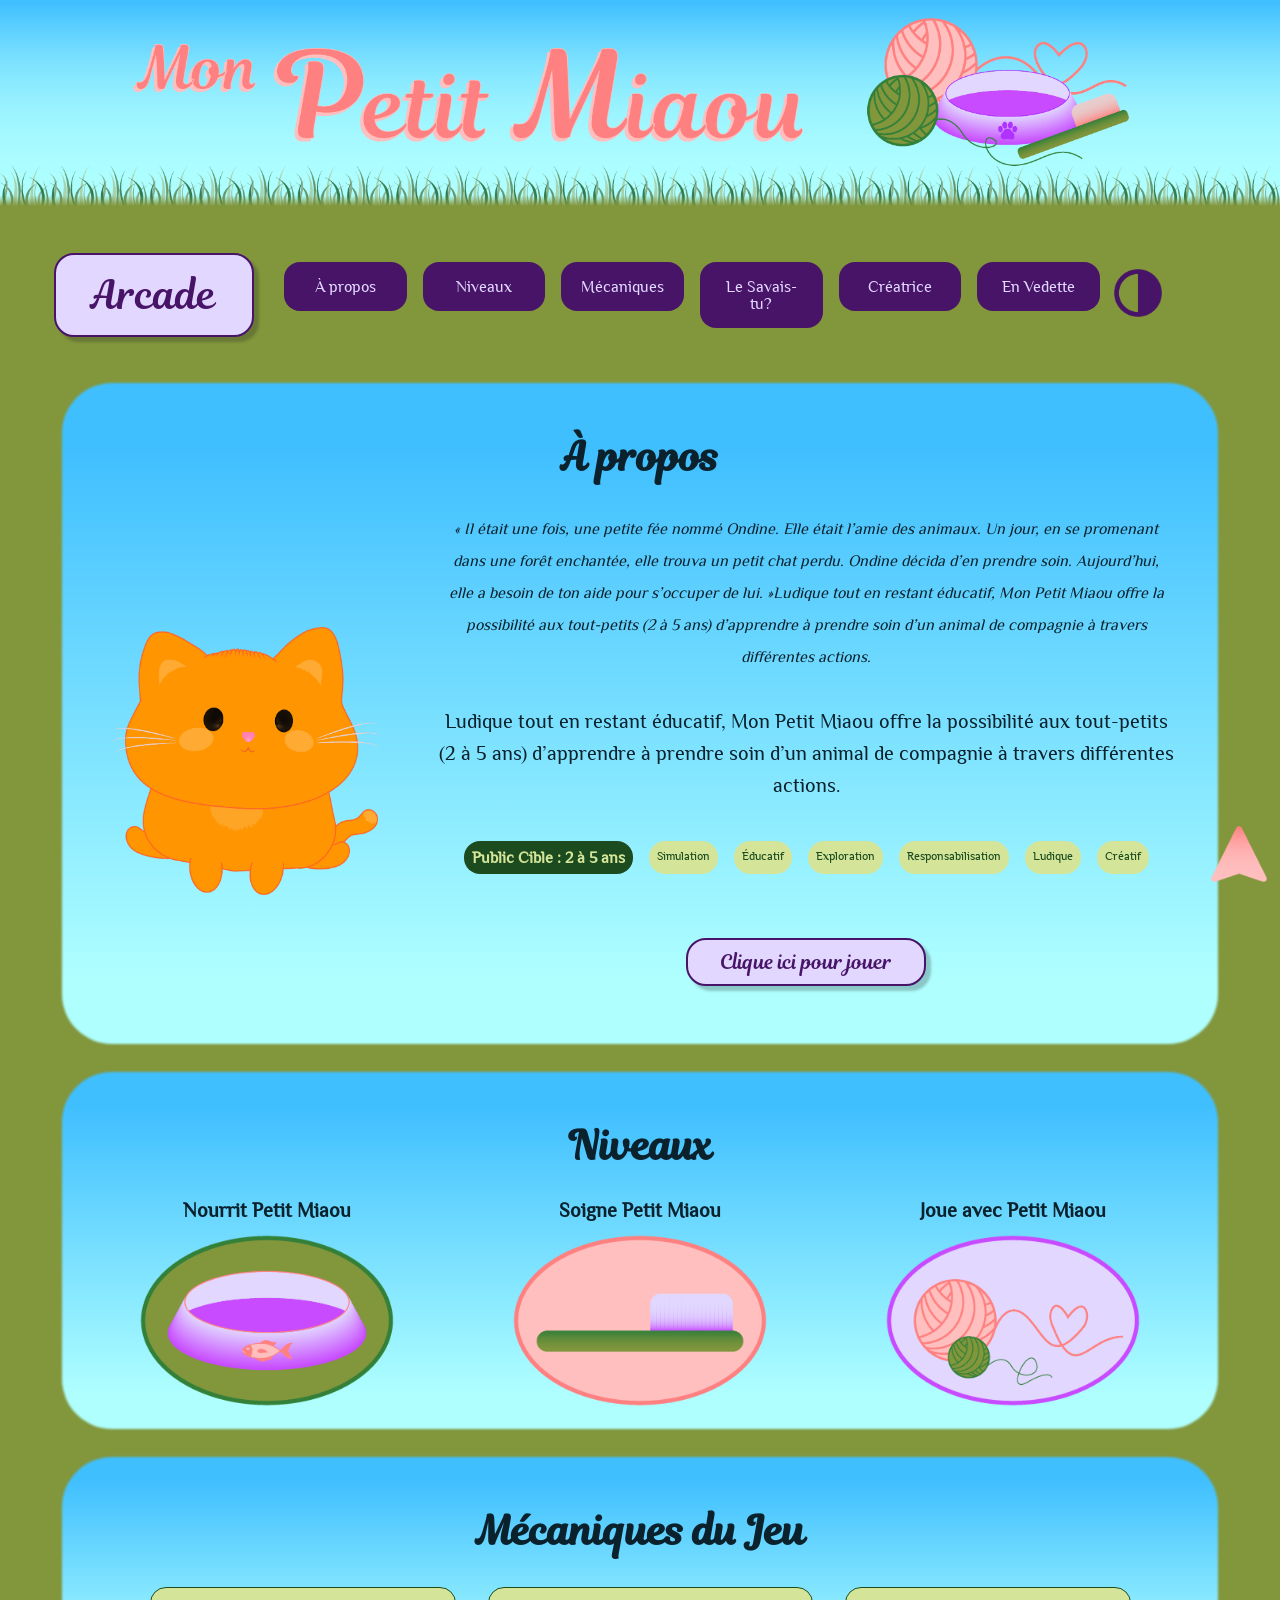
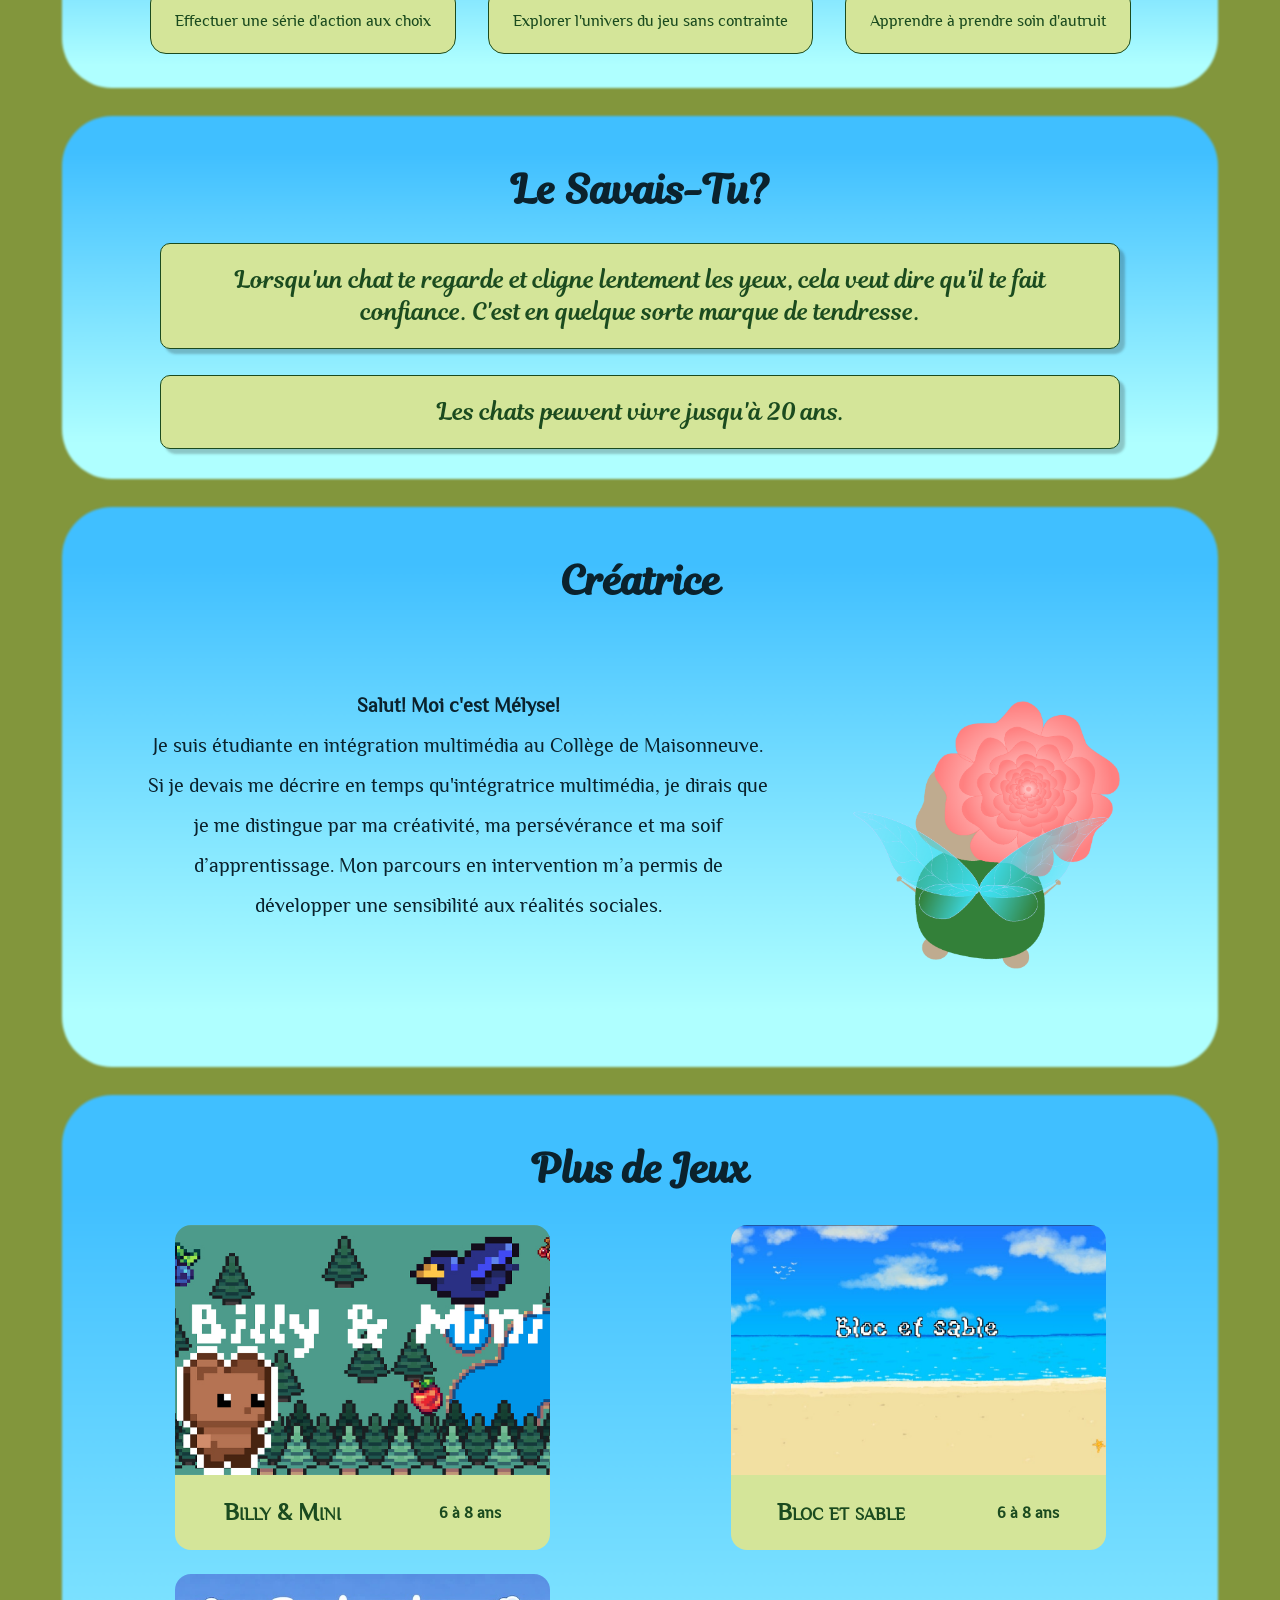
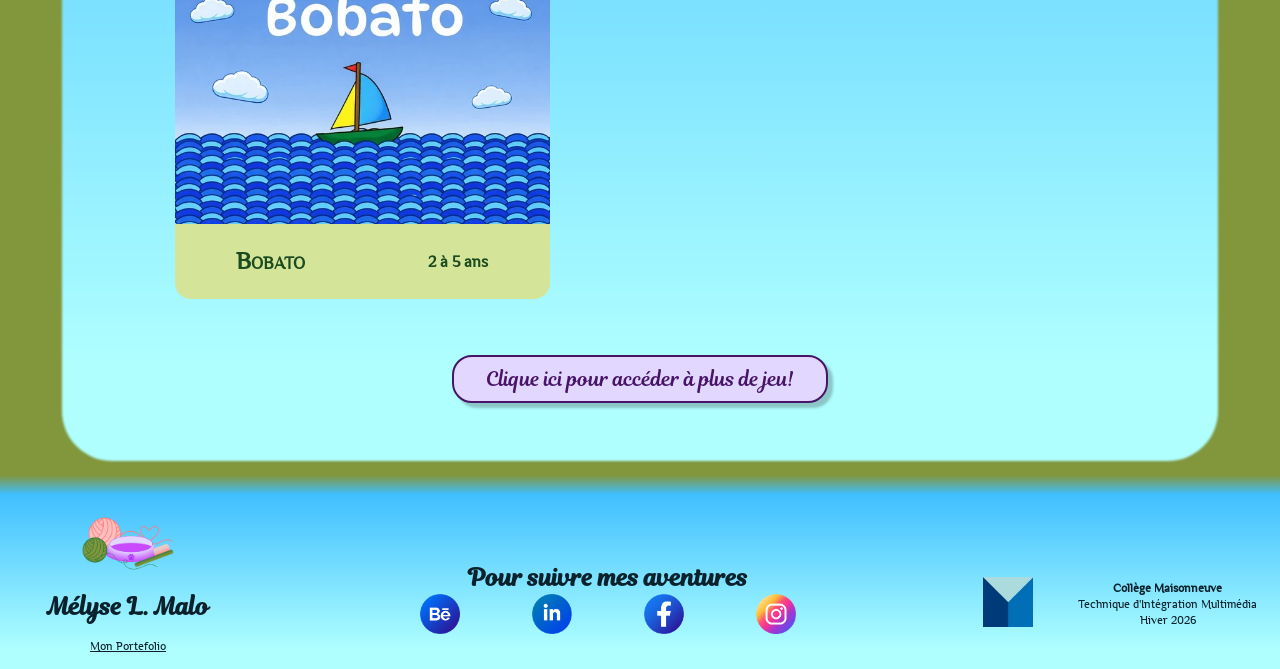
<file: index.html>
<!DOCTYPE html>
<html lang="fr-CA">
    <head>
        <meta charset="utf-8">
        <link rel="stylesheet" href="ressources/css/style.css">
        <link rel="stylesheet" href="ressources/css/mobile.css">
        <link rel="stylesheet" href="ressources/css/tablette.css">
        <link rel="stylesheet" href="ressources/css/bureau.css">
        <link rel="stylesheet" href="ressources/css/grand.css">
        <link rel="icon" type="image/x-icon" href="ressources/images/favicon.png">
        <script src="ressources/js/AnimationAccueil.js" defer></script>
        <script src="ressources/js/MenuBurger.js" defer></script>
        <script src="ressources/js/ListeJeux.js" defer></script>
        <script src="ressources/js/Arcade.js" defer></script>
        <link rel="preload" as="image" href="ressources/images/accueilGrand.png">
        <link rel="preload" as="image" href="ressources/images/accueilPetit.png">

        <title>Mon Petit Miaou</title>
    </head>
    <body>
        <div class="accueil">
            <picture>
                <source 
                    media="(min-width: 1200px)" 
                    srcset="ressources/images/accueilGrand.png">
                <img 
                    src="ressources/images/accueilPetit.png"
                    alt="accueil"
                >
            </picture>
            <h1 class="titre-dactylo">Mon Petit Miaou</h1>
        </div>
        <input type="checkbox" id="theme-toggle" class="theme-toggle">
        <div class="site cache">
            <a id="fleche" href="#top"><span></span></a>
            <header>
                <!--Taille 768px 1200px 1920px-->
                <picture>
                    <source 
                        media="(min-width: 1920px)" 
                        srcset="ressources/images/banniere1_grand.png">
                    <source 
                        media="(min-width: 1200px)" 
                        srcset="ressources/images/banniere2_bureau.png">
                    <source 
                        media="(min-width: 768px)" 
                        srcset="ressources/images/banniere3_tablette.png">
                    <img 
                        src="ressources/images/banniere4_mobile.png"
                        style="width: 100vw; height: auto;"
                        alt="banniere"
                        id="top"
                    >
                </picture>
                <div id="navigation">
                    <input id="nav-toggle" class="nav-toggle" type="checkbox">
                    <label for="nav-toggle" class="burger material-icons">
                        <span class="material-icons"></span>
                        <span class="material-icons"></span>
                        <span class="material-icons"></span>
                    </label>
                    <nav class="nav-principale partie">
                        <div>
                            <a href="#aPropos"aria-current="page">À propos</a>
                            <a href="#niveaux">Niveaux</a>
                            <a href="#mecaniques">Mécaniques</a>
                            <a href="#chat">Le Savais-tu?</a>
                            <a href="#creatrice">Créatrice</a>
                            <a href="#vedette">En Vedette</a>
                        </div>
                            <a href="arcade.html" class="bouton">Arcade</a>
                        <label for="theme-toggle" class="bouton-theme">
                            <span id="boutonTheme"></span>
                        </label>
                    </nav>
                </div>
            </header>
            <main class="contenu-principal partie">
                <section id="aPropos">
                    <h2>À propos</h2>
                    <div>
                        <img src="ressources/images/chat.png" alt="accueil">
                        <div>
                            <div>
                                <p>« Il était une fois, une petite fée nommé Ondine. Elle était l’amie des animaux. Un jour, en se promenant dans une forêt enchantée, elle trouva un petit chat perdu. Ondine décida d’en prendre soin. Aujourd’hui, elle a besoin de ton aide pour s’occuper de lui. »Ludique tout en restant éducatif, Mon Petit Miaou offre la possibilité aux tout-petits (2 à 5 ans) d’apprendre à prendre soin d’un animal de compagnie à travers différentes actions.</p>
                                <p>Ludique tout en restant éducatif, Mon Petit Miaou offre la possibilité aux tout-petits (2 à 5 ans) d’apprendre à prendre soin d’un animal de compagnie à travers différentes actions.</p>
                                <a href="https://h26-2j2.github.io/MelyseMalo_TravailPratique/" class="bouton" target="_blank">Clique ici pour jouer</a>
                            </div>
                            <ul>
                                <li>Public Cible : 2 à 5 ans</li>
                                <li>Simulation</li>
                                <li>Éducatif</li>
                                <li>Exploration</li>
                                <li>Responsabilisation</li>
                                <li>Ludique</li>
                                <li>Créatif</li>
                            </ul>
                            <a href="https://h26-2j2.github.io/MelyseMalo_TravailPratique/" class="bouton" target="_blank">Clique ici pour jouer</a>
                        </div>
                    </div>
                </section>
                <section id="niveaux">
                    <h2>Niveaux</h2>
                    <div id="flexNiveau">
                        <div>
                            <h3>Nourrit Petit Miaou</h3>
                            <img src="ressources/images/niveau1.png" id="imgNiv1" alt="Image_Niv1">
                        </div>
                        <div>
                            <h3>Soigne Petit Miaou</h3>
                            <img src="ressources/images/niveau2.png" id="imgNiv2" alt="Image_Niv2">
                        </div>
                        <div>
                            <h3>Joue avec Petit Miaou</h3>
                            <img src="ressources/images/niveau3.png" id="imgNiv3" alt="Image_Niv3">
                        </div>
                    </div>
                </section>
                <section id="mecaniques">
                    <h2>Mécaniques du Jeu</h2>
                    <ul>
                        <li>Effectuer une série d'action aux choix</li>
                        <li>Explorer l'univers du jeu sans contrainte</li>
                        <li>Apprendre à prendre soin d'autruit</li>
                    </ul>
                </section>
                <section id="chat">
                    <h2>Le Savais-Tu?</h2>
                    <div>
                        <p>Lorsqu'un chat te regarde et cligne lentement les yeux, cela veut dire qu'il te fait confiance. C'est en quelque sorte marque de tendresse.</p>
                        <p>Les chats peuvent vivre jusqu'à 20 ans.</p>
                    </div>
                </section>
                <section id="creatrice">
                    <h2>Créatrice</h2>
                    <div>
                        <img src="ressources/images/fee.png" alt="accueil">
                        <p>Salut! Moi c'est Mélyse! <br>
                            Je suis étudiante en intégration multimédia au Collège de Maisonneuve. 
                            Si je devais me décrire en temps qu'intégratrice multimédia, je dirais que je me distingue 
                            par ma créativité, ma persévérance et ma soif d’apprentissage. 
                            Mon parcours en intervention m’a permis de développer une sensibilité aux réalités sociales.</p>
                    </div>
                </section>
                <section id="vedette" class="arcade">
                    <h2>Plus de Jeux</h2>
                    <div class="grille courte"></div>
                        <template id="gabaritJeu">
                            <article class="tuile">
                                <figure>
                                    <img src="" class="imageJeu" alt="">
                                    <figcaption>
                                        <h3 class="titreJeu"></h3>
                                        <p class="publicJeu"></p>
                                    </figcaption>
                                </figure>
                                <div class="details">
                                    <ul class="listeTagJeu">
                                        <li class="tagJeu"></li>
                                    </ul>
                                    <p class="descriptionJeu"></p>
                                    <p class="developpeurJeu">Développer par: </p>
                                    <a href="" target="_blank" class="urlJeu">Clique ici pour jouer !</a>
                                </div>
                            </article>
                        </template>
                    <a class="bouton" href="arcade.html">Clique ici pour accéder à plus de jeu!</a>
                </section>

            </main>
            <footer class="partie">
                <div class="contact">
                    <a href="https://h26-2j2.github.io/MelyseMalo_TravailPratique/" target="_blank">
                        <img src="ressources/images/image.png" alt="Logo">
                    </a>
                    <h2>Mélyse L. Malo</h2>
                    <div>
                        <a href="https://cazalie.github.io/Porfolio-MelyseMalo/" target="_blank">Mon Portefolio</a>
                    </div>
                </div>
                <div class="media">
                    <h2>Pour suivre mes aventures</h2>
                    <div class="reseaux">
                        <a href="https://www.behance.net/MelyseLarissaMalo" target="_blank">
                            <img src="ressources/images/Behance.png" alt="Behance">
                        </a>
                        <a href="https://www.linkedin.com/in/m%C3%A9lyse-larissa-malo-3536a9155/" target="_blank">
                            <img src="ressources/images/Linkedln.png" alt="Linkedln">
                        </a>
                        <a href="https://www.facebook.com/melymaloproduction" target="_blank">
                            <img src="ressources/images/Facebook.png" alt="Facebook">
                        </a>
                        <a href="https://www.instagram.com/melymaloproduction/?hl=fr-ca" target="_blank">
                            <img src="ressources/images/Instagram.png" alt="Instagram">
                        </a>
                    </div>
                </div>
                <div class="ref">
                    <a href="https://www.cmaisonneuve.qc.ca/" target="_blank">
                        <img src="ressources/images/cegep.jpg" alt="Logo">
                    </a>
                    <div>
                        <p><b>Collège Maisonneuve</b></p>
                        <p>Technique d'Intégration Multimédia</p>
                        <p>Hiver 2026</p>
                    </div>
                </div>
            </footer>
        </div>
    </body>
</html>
</file>
<file: ressources/css/style.css>
/**************************************** GLOBAL ****************************************/
html{
    scroll-behavior: smooth;
    overflow-x: hidden;
}

*{
    box-sizing: border-box;
    margin: 0 auto;
    padding: 0;
}

/**************************************** Font ****************************************/
@font-face {
  font-family: "Magnolia";
  src:
    url(../font/MagnoliaScript.otf);
}

@font-face {
  font-family: "Philosopher";
  src:
    url(../font/Philosopher-Regular.ttf);
}

/**************************************** VARIABLES ****************************************/
:root{
    --EcritureVert: #1b4b1f;
    --EcritureBleu:#0b222d;
    --EcritureBouton: #481468;
    --ArrierePlan: #82963c;
    --ArriereTransparent:rgb(212, 229, 153, 0.75);
    --Tag: #d4e599;
    --DegradeCiel: linear-gradient(to bottom, #40bfff 10%, #afffff 90%);
    --Bouton: #e1d7ff;
    --BoutonHover:linear-gradient(to bottom left, #af32ff 10%, #e1d7ff 90%);
    --BoutonActif: #af32ff;
    --BordureTag: 1px solid #1b4b1f;
    --BordureBouton: 2px solid #481468;
    --BordureHover: 1px solid #e1d7ff;
    --Ombre:rgba(30, 30, 30, 0.25) 5px 5px 2.5px;
}

.theme-toggle:checked ~ .site{
    --EcritureVert: #82963c;
    --EcritureBleu:#0b222d;
    --EcritureBouton: #ff8080;
    --ArrierePlan: #1b4b1f;
    --ArriereTransparent:rgb(51, 128, 57, 0.75);
    --Tag: #163d1a;
    --DegradeCiel: linear-gradient(to bottom, #afffff 10%, #40bfff 90%);
    --Bouton: #ffdfdf;
    --BoutonHover:linear-gradient(to bottom left, #ffbfbf 10%, #ffdfdf 90%);
    --BoutonActif: #ffbfbf;
    --BordureTag: 1px solid #82963c;
    --BordureBouton: 2px solid #ffbfbf;
    --BordureHover: 1px solid #ffdfdf;
    --Ombre:rgba(30, 30, 30, 0.25) 5px 5px 2.5px;
}

/**************************************** Animations ****************************************/
/* https://developer.mozilla.org/en-US/docs/Web/CSS/Reference/At-rules/@view-transition */
::view-transition-old(arcade) {
    animation: sortie 0.5s ease-out forwards;
}

::view-transition-new(arcade) {
    animation: apparition 1s ease-out forwards;
}

@keyframes apparition {
	from {
		opacity: 0;
		translate: -50px 0;
	}

	to {
		opacity: 1;
		translate: 0 0;
	}
}

@keyframes sortie {
    from {
        opacity: 1;
		translate: 0 0;
    }
    to {
        opacity: 0;
		translate: -50px 0;
    }
}

@keyframes dactylo {
	from {
		width: 0;
	}

	to {
		width: 16ch;
	}
}

@keyframes curseur-clignotant {
	0% {
		border-right-color: var(--VioletPale);
	}

	100% {
		border-right-color: var(--Violet);
	}
}

@keyframes rebondi {
    0%, 100% {
        transform: translateY(0);
    }
    50% {
        transform: translateY(-10px);
    }
}
</file>
<file: ressources/css/mobile.css>
/******************** Global ********************/
body{
    margin: 0;
    color: var(--EcritureBleu);
    font-family: Philosopher;
    text-align: center;
    font-size: 12px;
    h1{
        font-size: 3rem;
        font-family: Magnolia;
    }
    h2{
        font-size: 2.5rem;
        font-family: Magnolia;
        line-height: 5rem;
        margin-top: 1rem;
        text-decoration: dotted;
    }
    h3{
        font-size: 1.25rem;
        line-height: 3rem;
    }
    p{
        font-size: 1rem;
        line-height: 2rem;
    }
}

.defilementInnactif{
    overflow-y: hidden;
    height: 100vh;
}

.accueil {
    overflow-y: hidden;
    width: 100%;
    height: 100vh;
    display: flex;
    flex-direction: column;
    justify-content: center;
    align-items: center;
    background: var(--DegradeCiel);
    h1{
        color: var(--BoutonActif);
    }
    img{
        width: 50vw;
    }
    .titre-dactylo{
        overflow: hidden;
        white-space: nowrap;
        border-right: 2px solid;
        animation:
			dactylo 2s steps(16, end) forwards,
			curseur-clignotant 1.5s steps(2, end) 3;
    }
}

.site {
    background: var(--ArrierePlan);
    color: var(--EcritureBleu);
    #fleche {
        position: fixed;
        bottom: 2vh;
        right: 1vw;
        z-index: 10;
        span {
            display: block;
            width: 5vw;
            height: 5vw;
            min-width: 2rem;
            min-height: 2rem;
            max-width: 3.5rem;
            max-height: 3.5rem;
            background-image: url(../images/flecheClaire.png);
            background-size: cover;
        }
        &:hover span{
            animation: rebondi 1.5s infinite;
        }
    }
}

.site.est-active .partie {
	animation: apparition 1s ease-out forwards;
}

.cache {
    pointer-events: none;
    display: none;
}
/******************** Header ********************/
header{
    display: flex;
    flex-direction: row;
    width: 100%;
}

picture{
    width: 90vw;
    img{
        max-width: 85vw;
    }
}

#navigation{
    display: flex;
    flex-direction: row;
    gap: 1rem;
    align-items: center;
    justify-content: space-between;
    padding: 1rem 1.5rem;
    cursor: pointer;
}

#boutonTheme{
    background-image: url(../images/boutonClaire.png);
    margin-top: 5vh;
    height: 2.5rem;
    width: 2.5rem;
    cursor: pointer;
    display: inline-block;
    background-size: cover;
    transition: transform 0.6s ease-out;
    &:hover{
        transform: scale(1.25);
    }
    &:active{
        transform: rotate(180deg);
    }
}

.theme-toggle:checked ~ .site #boutonTheme{
    background-image: url(../images/boutonSombre.png);
    transition: transform 0.6s ease-out;
    transform: rotate(-360deg);
    &:hover{
        transform: scale(1.25);
    }
    &:active{
        transform: rotate(180deg);
    }
}

.theme-toggle:checked ~ .site #fleche span{
    background-image: url(../images/flecheSombre.png);
}

.theme-toggle:checked ~ .site .arcade #recherche #btnRecherche{
    background-image: url(../images/loupeSombre.png);
}

.theme-toggle {
    position: absolute;
    opacity: 0;
    pointer-events: none;
}

.nav-toggle {
    position: absolute;
    opacity: 0;
    pointer-events: none;
}

.burger {
    width: 10vw;
    display: inline-flex;
    flex-direction: column;
    justify-content: center;
    gap: 0.3rem;
    width: 2rem;
    height: 2rem;
    cursor: pointer;
    transition: rotate 200ms;
    z-index: 3;
}

.burger span {
    width: 1.5rem;
    height: 2px;
    background: currentColor;
    transform-origin: center;
    transition: opacity 200ms, transform 200ms;
    color: var(--EcritureBouton);
}

 .bouton{
    display: inline-block;
    min-width: 200px;
    padding: 0.5rem 2rem;
    margin: 2.5rem auto; 
    font-family: Magnolia;
    font-size: 1.25rem;
    background: var(--Bouton);
    border: var(--BordureBouton);
    border-radius: 20px;
    box-shadow: var(--Ombre);
    text-decoration: none;
    color: var(--EcritureBouton);
    transition: transform 0.5s ease-out;
    &:hover{
        font-weight: bold;
        background: var(--BoutonHover);
        box-shadow: none;
        border: var(--BordureBouton);
        transition: transform 0.5s ease-out;
        transform: scale(1.1);
    }
    &:active{
        transform: scale(1.05);
        background: var(--BoutonActif);
    }
}

.nav-principale {
    position: fixed;
    top: 0;
    left: 0;
    width: 100%;
    height: 100vh;
    flex-grow: 1;
    background: var(--Bouton);
    display: flex;
    flex-direction: row;
    justify-content: space-around;
    align-items: center;
    gap: 0.4rem;
    padding: 1rem;
    z-index: 2;
    pointer-events: none;
    transform: translateY(-100%);
    opacity: 0;
    pointer-events: none;
    transition: opacity 200ms, transform 200ms;
    .bouton{
        width: 25vw;
        margin: 1rem;
        padding: 0.75rem;
        font-size: 2.5rem;
    }
    label{
        position: fixed;
        top: 10vh;
        right: 5vw;
        width: 10vw;
    }
    div{
        display: flex;
        flex-direction: column;
        justify-content: baseline;
        align-items: start;
        width: 60vw;
        a {
            display: none;
            text-decoration: none;
            border-radius: 1rem;
            width: 45vw;
            max-width: 500px;
            margin: 0.5rem 1rem;
            padding: 1rem;
            font-size: 2rem;
            background: var(--EcritureBouton);
            color: var(--Bouton);
            transition: transform 0.6s ease-out;
            &:focus-visible {
                outline: none;
            }
            &:hover{
                font-weight: bold;
                box-shadow: var(--Ombre);
                border: var(--BordureHover);
                transform: scale(1.1) ;
            }
            &:active{
                border: none;
                outline: var(--BordureHover);
                outline-offset: -0.5rem;
                border-radius: 1rem;
            }
        }
    }
}

.nav-toggle:checked ~ .nav-principale {
    pointer-events: auto;
    transform: translateY(0);
    opacity: 1;
    a{
        display: block;
    }
}

.nav-toggle:checked + .burger {
    rotate: 1turn;
}
.nav-toggle:checked + label > span:nth-child(1) {
    transform: translateY(7px) rotate(45deg) scale(1.5);
}

.nav-toggle:checked + label > span:nth-child(2) {
    opacity: 0;
}

.nav-toggle:checked + label > span:nth-child(3) {
    transform: translateY(-7px) rotate(-45deg) scale(1.5);
}

/******************** Main ********************/
main{
    width: 100%;
    display: flex;
    flex-direction: column;
    justify-content: center;
    align-items: center;
}

section{
    position: relative;
    z-index: 1;
    margin: 1rem auto;
    padding: 1rem;
    width: 90vw;
    
    /*Bordures floues : 
    ** https://css-tricks.com/blurred-borders-in-css/
    */
    &::after{
        content: "";
        position: absolute;
        inset: -2px;
        background: var(--DegradeCiel);
        filter: blur(1px);
        z-index: -1;
        border-radius: 50px;
    }
}

#aPropos div{
    display: flex;
    flex-direction: column;
    align-items: center;
    img{
        width: 40vw;
        max-width: 300px;
        margin: 0 10vw;
    }
    div{
        div{
            p:nth-child(1){
                font-style: italic;
                font-size: 0.85rem;
                margin: 2rem 5rem;
            }
            p:nth-child(2){
                font-style: normal;
                margin: 1rem;
            }
            a{
                display: none;
            }
        }
        ul{
            display: flex;
            flex-direction: row;
            flex-wrap: wrap;
            justify-content: center;
            li:first-child{
                background-color: var(--EcritureVert);
                color: var(--Tag);
                font-weight: bold;
                font-size: 1rem;
            }
            li{
                background: var(--Tag);
                color: var(--EcritureVert);
                border-radius: 1rem;
                margin: 0.5rem;
                padding: 0.5rem;
                list-style-type: none;
                font-size: 0.85rem;
            }
        }
        a{
            display: block;
        }
    }
}

#niveaux #flexNiveau{
    display: flex;
    flex-direction: column;
    div img{
        width: 50vw;
        transition: transform 0.5s ease-out;
        &:hover{
            transform: scale(1.1);
            border-radius: 50%;
            font-weight: bold;
            box-shadow: none;
            box-shadow: var(--Ombre);
        }
    }
}

#mecaniques ul{
    display: flex;
    flex-direction: column;
    justify-content: center;
    li{
        background: var(--Tag);
        color: var(--EcritureVert);
        border:var(--BordureTag);
        border-radius: 1rem;
        margin: 1rem;
        padding: 1.5rem;
        list-style-type: none;
        font-size: 1rem;
    }
}

#chat div{
    display: flex;
    flex-direction: column;
    justify-content: center;
    align-items: center;
    p{
        width: 75vw;
        transition: transform 0.5s ease-out;
        color: var(--EcritureVert);
        min-width: 200px;
        margin: 1vw;
        padding: 20px; 
        border: var(--BordureTag);
        font-family: Magnolia;
        font-size: 1.5rem;
        background: var(--Tag);
        border-radius: 10px;
        box-shadow: var(--Ombre);
        &:hover{
            font-weight: bold;
            box-shadow: none;
            transform: scale(1.05);
        }
    }
}

#creatrice div{
    padding: 5vw;
    img{
        width: 40vw;
        max-width: 300px;
    }
    p:first-line{
        font-weight: bold;
    }
}

.arcade{
    #recherche{
        display: inline-block;
        margin: 2rem 0.5rem 0.5rem 0.5rem;
        font-size: 1rem;
        label{
            color: var(--EcritureVert);
            margin: 1rem;
        }
        #motCle,
        #age{
            height: 2rem;
            margin: 0 1rem;
            padding-left: 0.5rem;
            background-color: var(--ArriereTransparent);
            border: var(--BordureHover);
            border-radius: 0.5rem;
            color: var(--EcritureVert);
            font-family: Philosopher;
            &::placeholder{
                padding-left: 0.5rem;
                font-family: Magnolia;
                color: var(--ArrierePlan);
            }
        }
        #motCle{
            min-width: 250px;
            max-width: 500px;
            width: 50vw;
        }
        #age{
            min-width: 150px;
            max-width: 250px;
            width: 10vw;
            option{
                background-color: var(--Tag);
            }
        }
        #btnRecherche{
            background-image: url(../images/loupeClaire.png);
            height: 2rem;
            width: 2rem;
            border: none;
            cursor: pointer;
            display: inline-block;
            background-size: cover;
            &:active{
                transform: scale(1.25);
            }
        }
    }
    .grille {
        display: flex;
        flex-direction: column;
        gap: 1.5rem;
        padding: 1rem;
        view-transition-name: arcade;
        &.erreur{
            display: flex;
            flex-direction: row;
            justify-content: center;
            align-items: center;
            gap: 1rem;
            text-align: center;
            &::before {
                content: "";
                display: block;
                width: 100px;
                height: 175px;
                background-image: url(../images/jeuIntrouvable.png);
                background-size: contain;
                background-repeat: no-repeat;
                background-position: center;
            }
            &::after {
                content: "Aucun jeu ne correspond à votre recherche";
                display: block;
                font-family: Magnolia;
                font-size: 1.5rem;
                margin: 1rem;
                color: var(--EcritureVert);
            }
        }
        .tuile {
            border-radius: 1rem;
            height: 250px;
            transition: translate 0.3s;
            position: relative;
            overflow: hidden;
            transition: transform 0.5s ease-out;
            figure {
                display: flex;
                flex-direction: column;
                margin: 0;
                padding: 0;
                height: 100%;
                img {
                    width: 300px;
                    height: 200px;
                    object-fit: cover;
                }
                figcaption {
                    position: absolute;
                    bottom: 0;
                    width: 100%;
                    height: 50px;
                    background: var(--Tag);
                    color: var(--EcritureVert);
                    display: flex;
                    align-items: center;
                    h3{
                        font-variant: small-caps;
                        font-size: 1.25rem;
                    }
                    p{
                        font-weight: bold;
                        font-size: 0.85rem;
                    }
                }
            }
            .details {
                display: flex;
                flex-direction: column;
                align-items: center;
                opacity: 0;
                position: absolute;
                top: 30px;
                margin: 0;
                width: 100%;
                padding: 1rem;
                color: var(--EcritureBleu);
                transition: transform 0.5s ease-out;
                font-size: 1rem;
                ul{
                    display: flex;
                    flex-direction: row;
                    flex-wrap: wrap;
                    justify-content: center;
                    li{
                        font-size: 0.85rem;
                        background: var(--Tag);
                        color: var(--EcritureVert);
                        border-radius: 0.85rem;
                        margin: 0.5rem;
                        padding: 0.5rem;
                        list-style-type: none;
                    }
                }
                p{
                    line-height: 0.85rem;
                    margin: 0.5rem;
                    &:nth-child(3){
                        font-style: italic;
                        font-size: 0.85rem;
                        margin: 0.5rem;
                    }
                }
                a{
                    background: var(--Bouton);
                    color: var(--EcritureBouton);
                    text-decoration: none;
                    width: 200px;
                    padding: 0.5rem;
                    margin: 0.5rem;
                    border-radius: 1rem;
                    transition: transform 0.5s ease-out;
                    &:hover{
                        transition: transform 0.5s ease-out;
                        transform: scale(1.1);
                    }
                    &:active{
                        background: var(--EcritureBouton);
                        color: var(--Bouton);
                        transform: scale(1.05);
                    }
                }
            }
            &:hover {
                outline: 0.5rem solid var(--EcritureVert);
                outline-offset: -1rem;
                border-radius: 1rem;
                transform: scale(1.05);
                z-index: 5;
                background: var(--ArriereTransparent);
                .details {
                    opacity: 1;
                }
                figure{
                    display: flex;
                    flex-direction: column-reverse;
                    img{
                        opacity: 0.1;
                    }
                    figcaption{
                        color: var(--Tag);
                        background: var(--EcritureVert);
                        top: 0;
                        padding-top: 0.5rem;
                        height: 40px;
                        h3{
                            font-size: 1.25rem;
                        }
                        p{
                            font-size: 0.85rem;
                        }
                    }
                }
            }
        }
    }
}

/******************** Footer ********************/
footer {
    background: var(--DegradeCiel);
    padding-top: 2.5rem;
    min-height: 20vh;
    color: var(--EcritureBleu);
    display: flex;
    flex-direction: column;
    justify-content: center;
    align-items: center;
    font-size: 10px;
    mask-image: linear-gradient(to bottom, transparent 0%, black 10%, black 100%);;
    h2 {
        font-size: 1.1rem;
        line-height: 2rem;
    }
    a {
        font-size: 0.85rem;
        color: var(--EcritureBleu);
        &:hover {
            color: var(--EcritureVert);
        }
    }
    p {
        font-size: 0.8rem;
        line-height: 1rem;
    }
    .contact img {
        width: 7.5vw;
        min-width: 100px;
        max-width: 200px;
        height: auto;
        transition: transform 0.5s ease-out;
        &:hover{
            transform: scale(1.1);;
        }
    }
    .media {
        .reseaux{
            display: flex;
            flex-direction: row;
            img {
                width: 40px;
                height:40px;
                margin: 0 5px;
                transition: transform 0.5s ease-out;
                &:hover {
                    transform: rotate(180deg);
                }
            }
        }
    }
    .ref{
        display: flex;
        flex-direction: row;
        justify-content:center;
        align-items: center;
        margin-top: 1.5rem;
        img{
            width: 50px;
            height: 50px;
            margin-right: 10px;
        }
        div{
            text-align: left;
            margin-bottom: 1rem;
        }
    }
}
</file>
<file: ressources/css/tablette.css>
/******************** TABLETTE ********************/
@media screen and (min-width: 768px) {
    body{
        font-size: 15px;
    }

    .nav-principale {
        top: 0vh;
        height: 100vh;
    }

    #boutonTheme{
        height: 3rem;
        width: 3rem;
    }

    #niveaux #flexNiveau{
        display: flex;
        flex-direction: row;
        flex-wrap: wrap;
        div{
            width: 40vw;
            img{
                width: 30vw;
            }
        }
    }

    .arcade{
        .grille {
            display: grid;
            grid-template-columns: repeat(auto-fit, minmax(300px, 1fr));
            &.erreur{
                display: flex;
                flex-direction: column-reverse;
            }
            .tuile {
                flex: 1 1 0;
                border-radius: 1rem;
                .details {
                    height: calc(100% - 60px);
                    padding: 1rem;
                }
            }
        }
    }

    footer {
        display: flex;
        flex-direction: row;
        justify-content: space-between;
        align-items: center;
        .contact {
            width: 20%;
            display: flex;
            flex-direction: column ;
            div{
                display: flex;
                flex-direction: column ;
            }
        }
        .media {
            width: 60%;
            padding : 0 10%;
        }
        .ref{
            width: 20%;
            display: flex;
            flex-direction: column;
            justify-content:center;
            align-items: center;
            img{
                margin: 0 auto;
            }
            div{
                text-align: center;
                margin-bottom: 0;
            }
        }
    }
}
</file>
<file: ressources/css/bureau.css>
/******************** BUREAU ********************/
@media screen and (min-width: 1200px) {
    body{
        font-size: 20px;
    }


    .burger {
        display: none;
    }

    .accueil{
        display: flex;
        flex-direction: row-reverse;
        img{
            width: 40vw;
        }
        h1{
            font-size: 2rem;
            margin-left: 10vw;
        }
    }

    header{
        display: flex;
        flex-direction: column;
        picture{
            width: 100%;
            img{
                max-width:100%;
                mask-image: linear-gradient(black 90%, transparent 95%);
            }
        }
    }

    #boutonTheme{
        margin-top: 0;
        margin-right: 5rem;
    }

    .nav-principale {
        position: sticky;
        top: 0;
        height: auto;
        display: flex;
        flex-direction: row;
        justify-content: space-between;
        align-items: center;
        opacity: 1;
        transform: none;
        pointer-events: auto;
        padding: 0;
        margin-left: auto;
        z-index: 10;
        background: none;
        .bouton{
            width: 15vw;
            margin: 1rem;
            padding: 0.75rem;
            font-size: 2.5rem;
            order: -1;
        }
        label{
            position: static;
            margin-left: auto;
        }
        div{
            display: flex;
            flex-direction: row;
            justify-content: right;
            align-items: start;
            width: 65vw;
            a {
                display: block;
                width: 10vw;
                margin: 1rem 0.5rem;
                padding: 1rem;
                font-size: 1rem;
                &[aria-current="page"] {
                    border-left: none;
                }
            }
        }
    }

    #aPropos div{
        display: flex;
        flex-direction: row;
        img{
            margin: 1rem;
        }
        div{
            display: flex;
            flex-direction: column;
            div{
                display: flex;
                flex-direction: column;
                p:nth-child(1){
                    font-size: 1rem;
                    margin: 1rem 2rem;
                }
                p:nth-child(2){
                    font-size: 1.25rem;
                    margin: 1rem 1.5rem;
                }
            }
            ul{
                display: flex;
                flex-direction: row;
                flex-wrap: wrap;
                justify-content: center;
                margin: 1rem;
                li:first-child{
                    font-weight: bold;
                    font-size: 1rem;
                }
                li{
                    border-radius: 1rem;
                    margin: 0.5rem;
                    padding: 0.5rem;
                    list-style-type: none;
                    font-size: 0.75rem;
                }
            }
        }
    }

    #niveaux #flexNiveau{
        display: flex;
        flex-direction: row;
        flex-wrap: nowrap;
        div{
            width: 30vw;
            img{
                width: 20vw;
            }
        }
    }

    #mecaniques ul{
        display: flex;
        flex-direction: row;
        
    }

    #creatrice div{
        display: flex;
        flex-direction: row-reverse;
        p{
            padding-right: 5vw;
            font-size: 1.25rem;
            line-height: 2.5rem;
        }
    }

    .arcade{
        .grille {
            display: grid;
            grid-template-columns: repeat(auto-fit, minmax(375px, 1fr));
            .tuile {
                height: 325px;
                figure {
                    img{
                        width: 375px;
                        height: 250px;
                    }
                    figcaption{
                        height: 75px;
                        h3{
                            font-size: 1.5rem;
                        }
                        p{
                            font-weight: bold;
                            font-size: 1rem;
                        }
                    }
                }
                .details{
                    padding-top: 25px;
                    p, a{
                        font-size: 1.25rem;
                        line-height: 1.5rem;
                    }
                    ul li,
                    p:nth-child(3){
                        font-size: 1rem;
                    }
                }
                &:hover{
                    figure figcaption{
                        height: 50px;
                        h3{
                            font-size: 1.5rem;
                        }
                        p{
                            font-weight: bold;
                            font-size: 1rem;
                        }
                    }
                }
            }
        }
    }

    footer {
        display: flex;
        flex-direction: row;
        justify-content: space-between;
        align-items: center;
        font-size: 12px;
        h2 {
            font-size: 1.5rem;
        }
        a {
            font-size: 1em;
        }
        p {
            font-size: 1em;
            line-height: 1rem;
        }
        .contact div{
            display: flex;
            flex-direction: row ;
            align-items: end;
            margin: 1rem;
        }
        .media {
            width: 55%;
        }
        .ref{
            width: 25%;
            display: flex;
            flex-direction: row;
            justify-content:center;
            align-items: center;
        }
    }

    .cache {
        pointer-events: none;
        display: none;
    }
}
</file>
<file: ressources/css/grand.css>
/******************** GRAND ********************/
@media screen and (min-width: 1920px) {
    body{
        font-size: 25px
    }

    .accueil h1{
        font-size: 3rem;
    }

    section{
        padding: 2%;
    }

    #aPropos div{
        img{
            align-items: center;
            width: 24vw;
            margin-bottom: 2rem;
        }
        div{
            display: flex;
            flex-direction: row;
            margin-top: 2%;
            div{
                display: flex;
                flex-direction: column;
                justify-content: start;
                width: 40vw;
                margin: 0 2.5vw;
                p:nth-child(1){
                    font-size: 1.25rem;
                    margin: 0 2rem;
                    line-height: 2.5rem;
                }
                p:nth-child(2){
                    font-size: 1.5rem;
                    margin: 2rem 0;
                    line-height: 2.5rem;
                }
                a{
                    display: block;
                }
            }
            ul{
                display: flex;
                flex-direction: column;
                justify-content: start;
                width: 15vw;
                li:first-child{
                    font-size: 1.5rem;
                    padding: 0.75rem;
                }
                li{
                    font-size: 1.25rem;
                    padding: 0.75rem;
                }
            }
            a{
            display: none;
            }
        }
        
    }

    #mecaniques ul{
        display: flex;
        flex-direction: row;
        justify-content: center;
    }

    #chat div {
        display: flex;
        flex-direction: row;
        p{
            width: 40vw;
        }
    }

    .arcade{
        #recherche{
            display: inline-block;
            margin: 3rem 0.5rem 0.5rem 0.5rem;
            font-size: 1.25rem;
            #motCle,
            #age{
                height: 2.5rem;
            }
            #btnRecherche{
                height: 2.5rem;
                width: 2.5rem;
            }
        }
        .grille {
            display: grid;
            grid-template-columns: repeat(auto-fit, minmax(450px, 1fr));
            .tuile {
                height: 375px;
                figure {
                    img{
                        width: 450px;
                        height: 300px;
                    }
                    figcaption{
                        height: 75px;
                        h3{
                            font-size: 2rem;
                        }
                        p{
                            font-weight: bold;
                            font-size: 1.5rem;
                        }
                    }
                }
                .details{
                    padding-top: 35px;
                    p{
                        font-size: 1.5rem;
                        line-height: 1.75rem;
                    }
                    a,
                    ul li,
                    p:nth-child(3){
                        font-size: 1.25rem;
                    }
                }
                &:hover{
                    figure figcaption{
                        height: 50px;
                        h3{
                            font-size: 1.75rem;
                        }
                        p{
                            font-weight: bold;
                            font-size: 1.25rem;
                        }
                    }
                }
            }
        }
    }
    
    footer{
        h2 {
            font-size: 2rem;
        }
        a {
            font-size: 1.5em;
        }
        p {
            font-size: 1em;
        }
        #reseau img{
            width: 60px;
            height:60px;
        }
    }
    
    .cache {
        pointer-events: none;
        display: none;
    }
}
</file>
